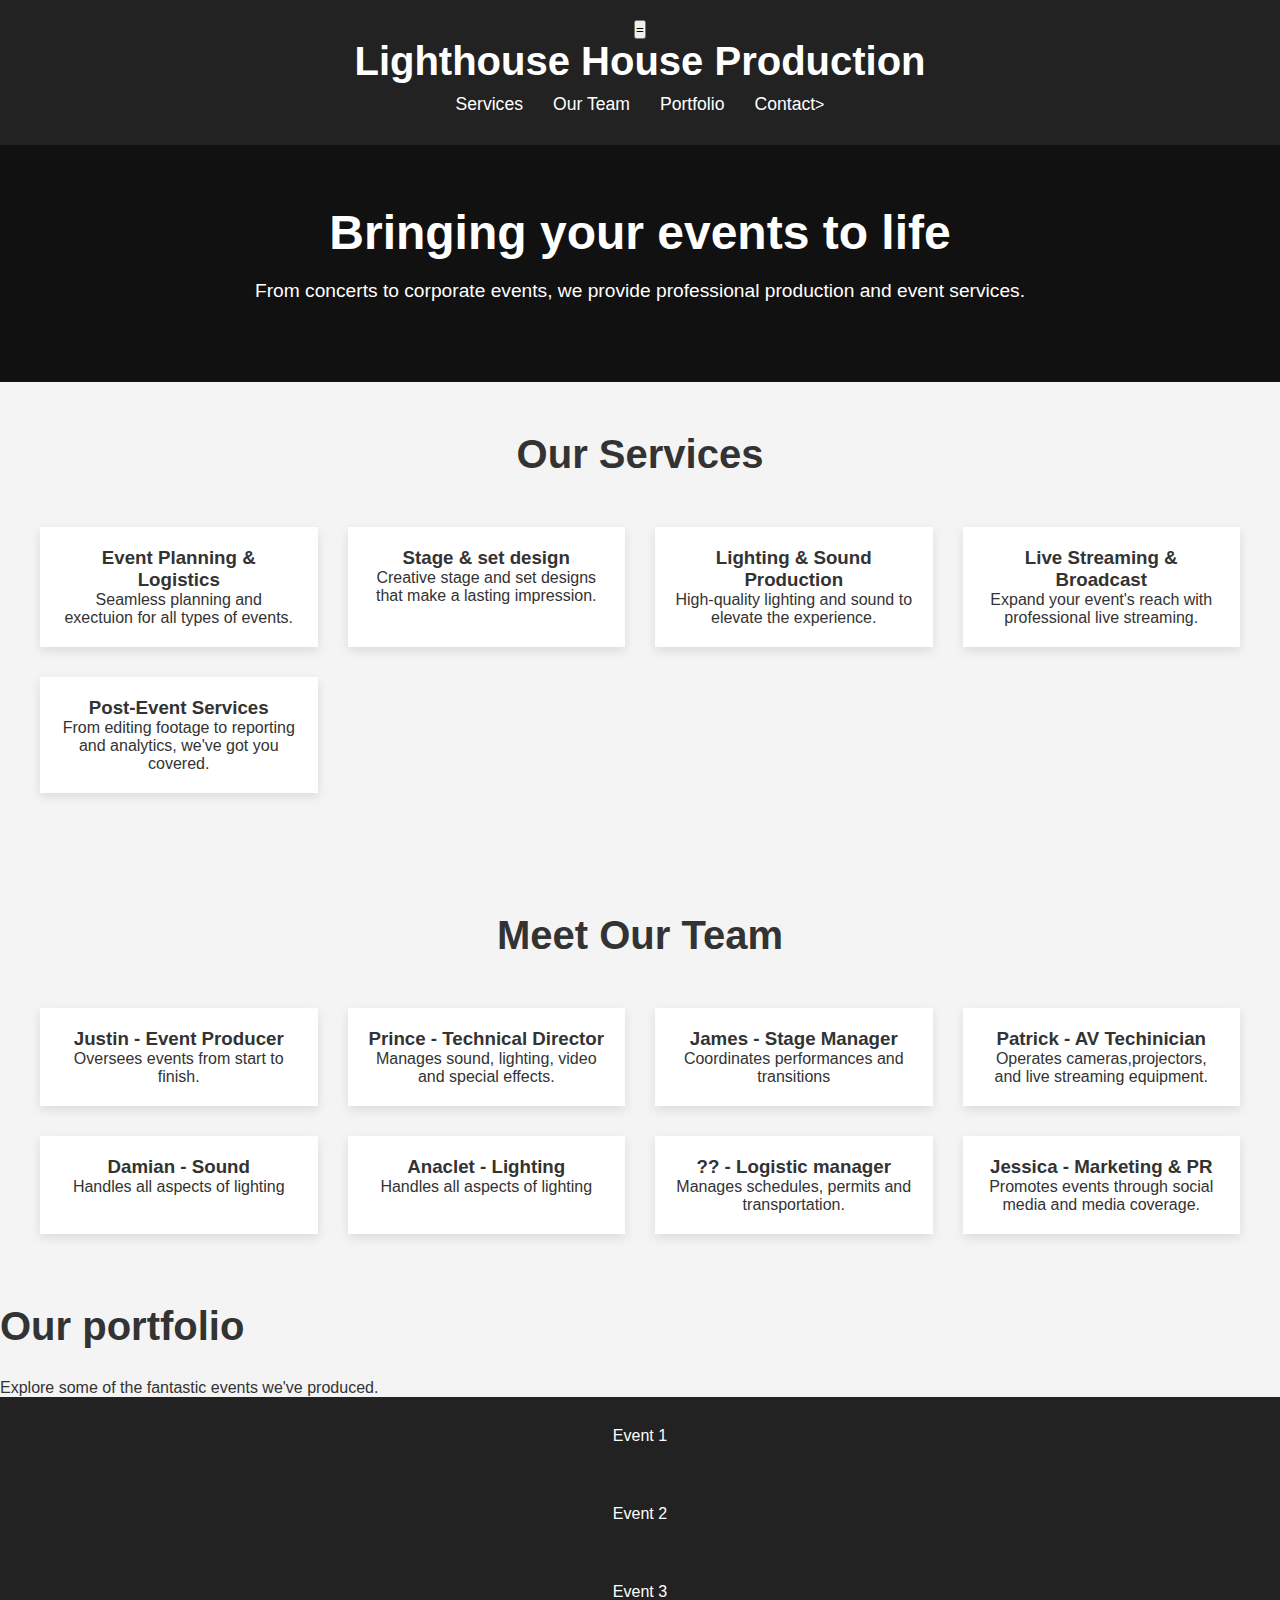
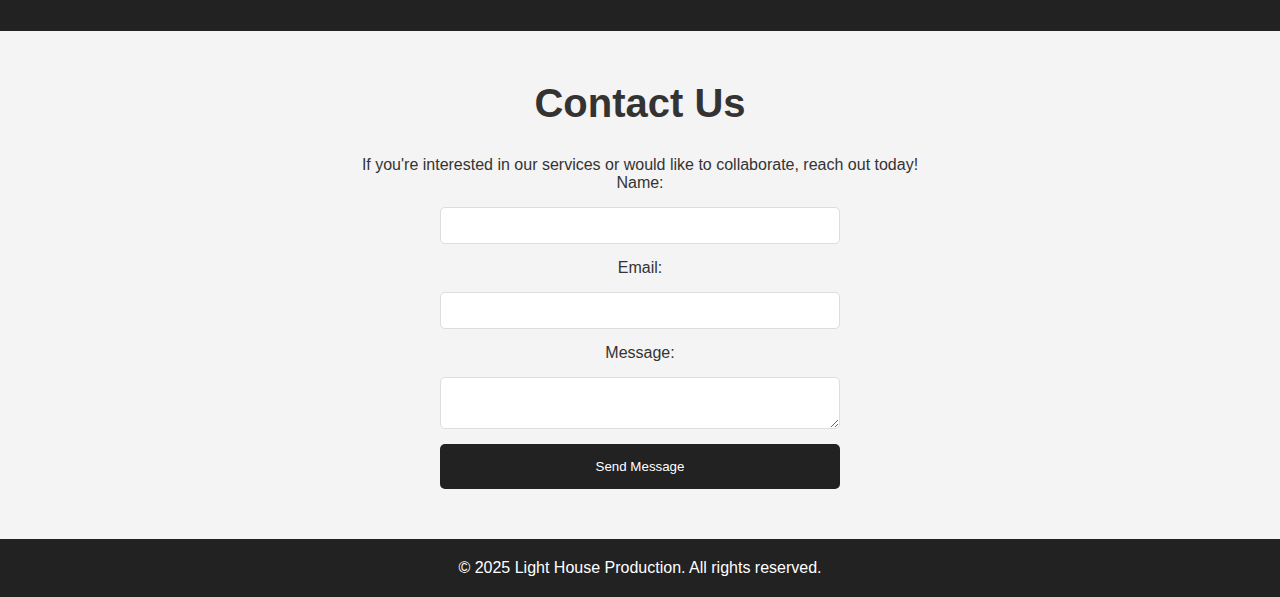
<file: Project/src/index.html>
<!DOCTYPE html>
<html lang="en" xmlns="http://www.w3.org/1999/html">
<head>
    <meta charset="UTF-8">
    <meta name="viewport" content="width=device-width, initial-scale=1.0">
    <title>Lighthouse Production</title>
    <link rel="stylesheet" href="styles.css">
    <script defer src="script.js"></script>
</head>
<body>
<header>
    <div class="logo">
    <h1>Lighthouse House Production</h1>
    </div>
    <nav>
        <ul>
            <li><a href="#services">Services</a></li>
            <li><a href="#team">Our Team</a></li>
            <li><a href="#portfolio">Portfolio</a></li>
            <li><a href="#contact">Contact</a>></li>
        </ul>
    </nav>
</header>

<section id="hero">
    <div class="hero-content">
        <h2>Bringing your events to life</h2>
        <p>From concerts to corporate events, we provide professional production and event services.</p>
    </div>
</section>

<section id="services">
    <h2>Our Services</h2>
    <div class="services-container">
        <div class="service">
            <h3>Event Planning & Logistics</h3>
            <p>Seamless planning and exectuion for all types of events.</p>
        </div>

        <div class="service">
            <h3>Stage & set design</h3>
            <p>Creative stage and set designs that make a lasting impression.</p>
        </div>

        <div class="service">
            <h3>Lighting & Sound Production</h3>
            <p>High-quality lighting and sound to elevate the experience.</p>
        </div>

        <div class="service">
            <h3>Live Streaming & Broadcast</h3>
            <p>Expand your event's reach with professional live streaming.</p>
        </div>

        <div class="service">
            <h3>Post-Event Services</h3>
            <p>From editing footage to reporting and analytics, we've got you covered.</p>
        </div>
    </div>
</section>

<section id="team">
    <h2>Meet Our Team</h2>
    <div class="team-container">
        <div class="team-member">
            <h3>Justin - Event Producer</h3>
            <p>Oversees events from start to finish.</p>
        </div>

        <div class="team-member">
            <h3>Prince - Technical Director</h3>
            <p>Manages sound, lighting, video and special effects.</p>
        </div>

        <div class="team-member">
            <h3>James - Stage Manager</h3>
            <p>Coordinates performances and transitions</p>
        </div>

        <div class="team-member">
            <h3>Patrick - AV Techinician</h3>
            <p>Operates cameras,projectors, and live streaming equipment.</p>
        </div>

        <div class="team-member">
            <h3>Damian - Sound</h3>
            <p> Handles all aspects of lighting</p>
        </div>

        <div class="team-member">
            <h3>Anaclet - Lighting</h3>
            <p>Handles all aspects of lighting</p>
        </div>

        <div class="team-member">
            <h3>?? - Logistic manager</h3>
            <p>Manages schedules, permits and transportation.</p>
        </div>

        <div class="team-member">
            <h3>Jessica - Marketing & PR</h3>
            <p>Promotes events through social media and media coverage.</p>
        </div>
    </div>
</section>

<section id="Portfolio">
    <h2>Our portfolio</h2>
    <p>Explore some of the fantastic events we've produced.</p>
    <div class="portfolio-gallery">
        <!-- Add image/video portfolio here -->
        <div class="portfolio-item"> Event 1</div>
        <div class="portfolio-item"> Event 2</div>
        <div class="portfolio-item"> Event 3</div>
    </div>
</section>

<section id="contact">
    <h2>Contact Us</h2>
    <p>If you're interested in our services or would like to collaborate, reach out today!</p>
    <form action="mailto: contact@lighthouseproduction.com" method="get">
        <label for="name">Name:</label>
        <input type="text" id="name" name="name" required>
        <label for="email">Email:</label>
        <input type="email" id="email" name="email" required>
        <label for="message">Message:</label>
        <textarea id="message" name="message" required></textarea>
        <button type="submit">Send Message</button>
    </form>
</section>

<footer>
    <p>&copy; 2025 Light House Production. All rights reserved.</p>
</footer>

</body>
</html>
</file>
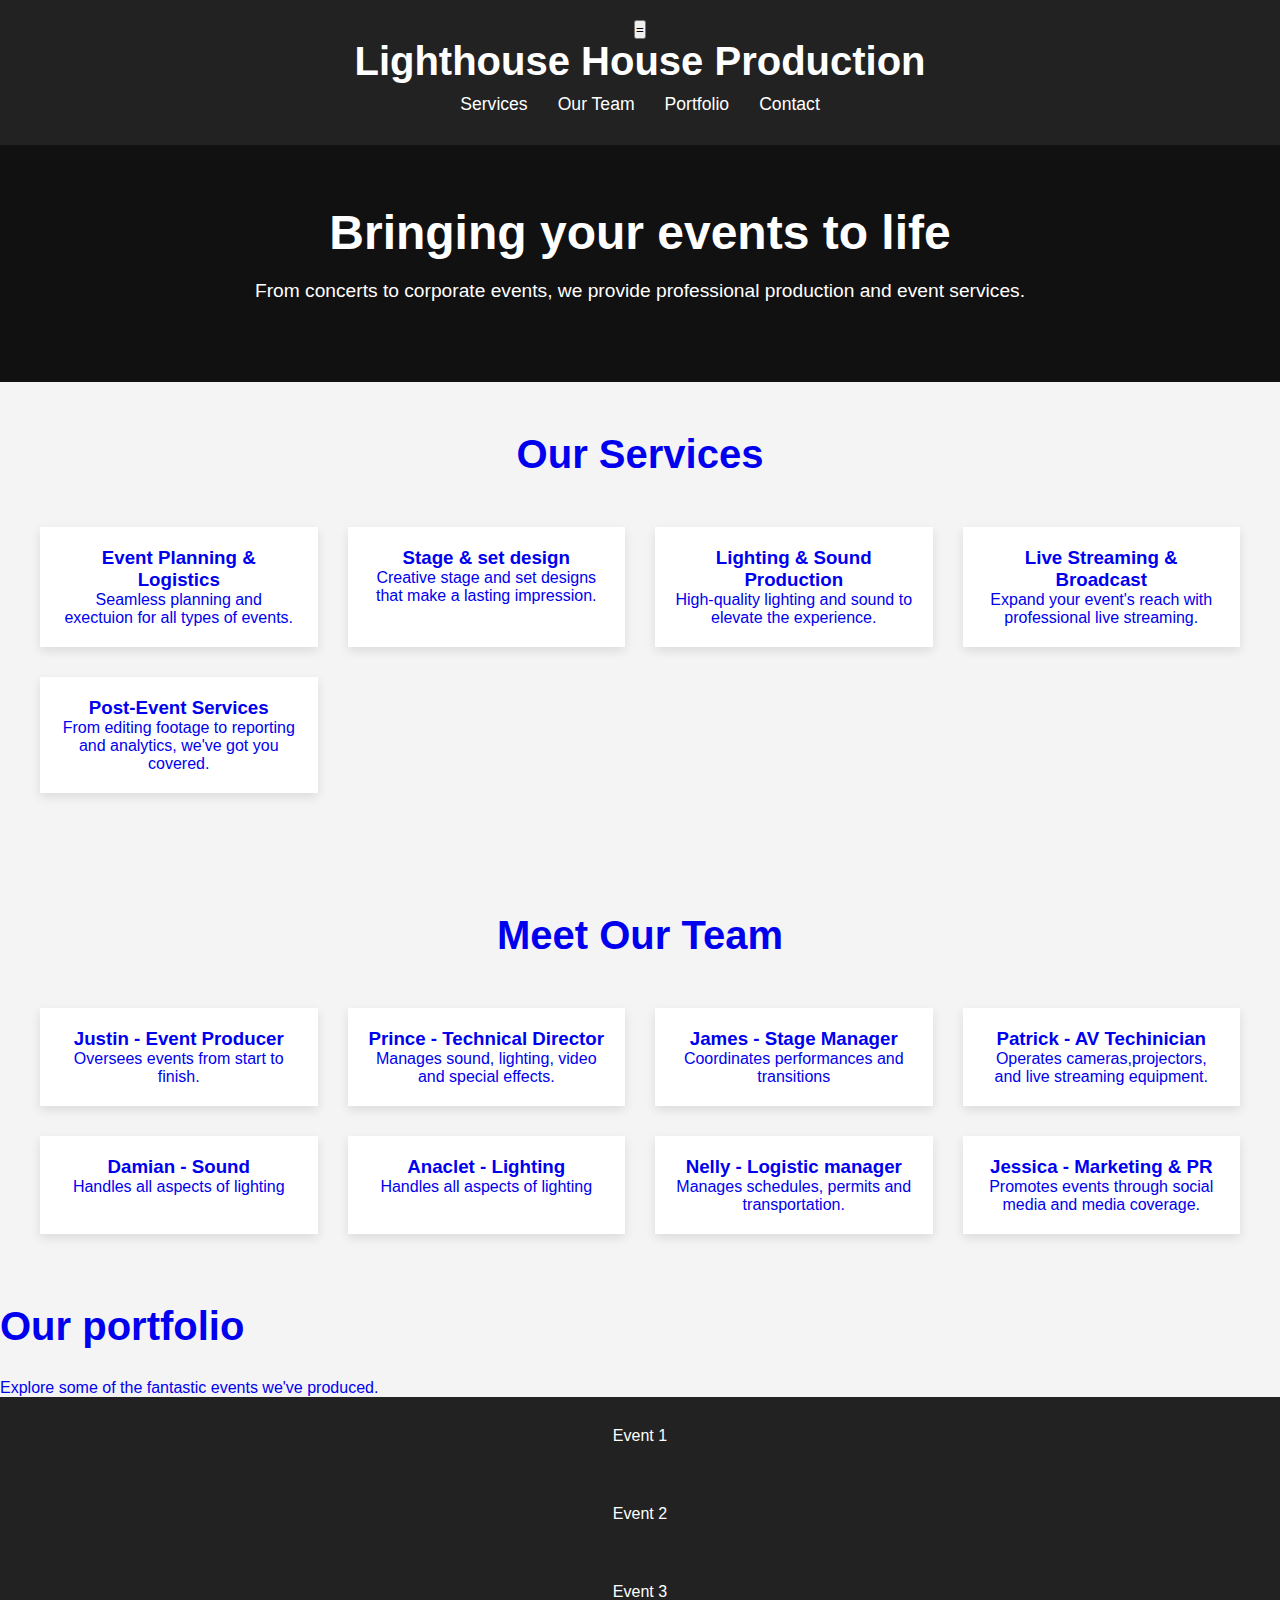
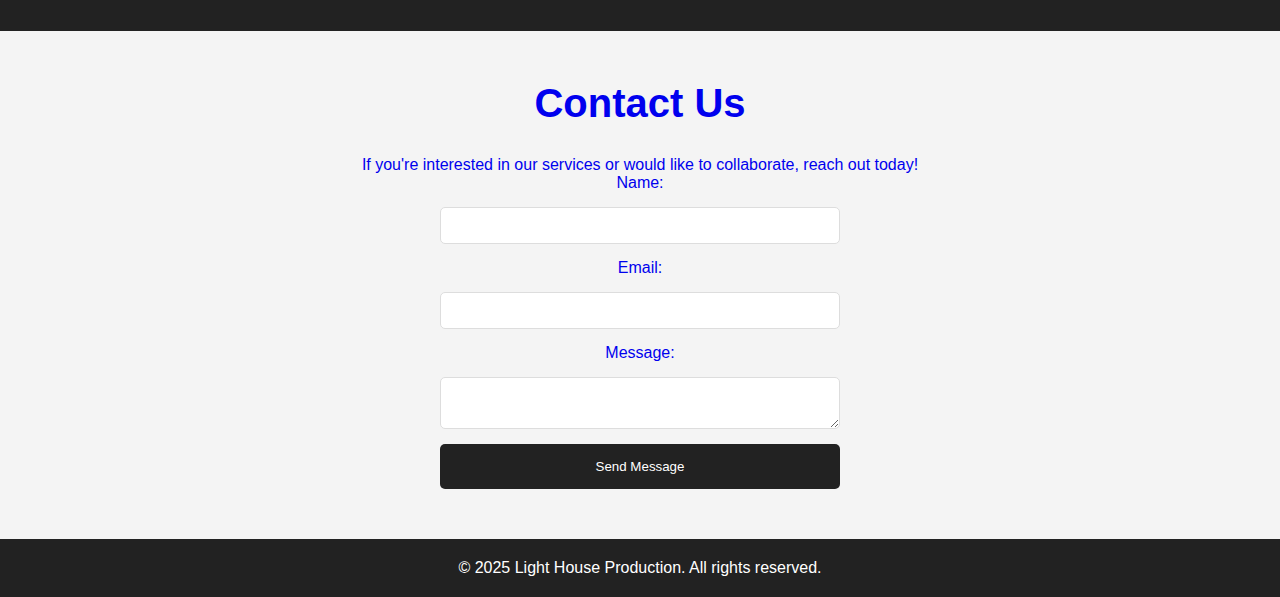
<file: Project/src/Lighthouse production.html>
<!DOCTYPE html>
<html lang="en" xmlns="http://www.w3.org/1999/html">
<head>
    <meta charset="UTF-8">
    <meta name="viewport" content="width=device-width, initial-scale=1.0">
    <title>Lighthouse Production</title>
    <link rel="stylesheet" href="styles.css">
    <script defer src="script.js"></script>
</head>
<body>
<header>
    <div class="logo">
    <h1>Lighthouse House Production</h1>
    </div>
    <nav>
        <ul>
            <li><a href="#services">Services</a></li>
            <li><a href="#team">Our Team</a></li>
            <li><a href="#portfolio">Portfolio</a></li>
            <li><a href="#contact">Contact</li>
        </ul>
    </nav>
</header>

<section id="hero">
    <div class="hero-content">
        <h2>Bringing your events to life</h2>
        <p>From concerts to corporate events, we provide professional production and event services.</p>
    </div>
</section>

<section id="services">
    <h2>Our Services</h2>
    <div class="services-container">
        <div class="service">
            <h3>Event Planning & Logistics</h3>
            <p>Seamless planning and exectuion for all types of events.</p>
        </div>

        <div class="service">
            <h3>Stage & set design</h3>
            <p>Creative stage and set designs that make a lasting impression.</p>
        </div>

        <div class="service">
            <h3>Lighting & Sound Production</h3>
            <p>High-quality lighting and sound to elevate the experience.</p>
        </div>

        <div class="service">
            <h3>Live Streaming & Broadcast</h3>
            <p>Expand your event's reach with professional live streaming.</p>
        </div>

        <div class="service">
            <h3>Post-Event Services</h3>
            <p>From editing footage to reporting and analytics, we've got you covered.</p>
        </div>
    </div>
</section>

<section id="team">
    <h2>Meet Our Team</h2>
    <div class="team-container">
        <div class="team-member">
            <h3>Justin - Event Producer</h3>
            <p>Oversees events from start to finish.</p>
        </div>

        <div class="team-member">
            <h3>Prince - Technical Director</h3>
            <p>Manages sound, lighting, video and special effects.</p>
        </div>

        <div class="team-member">
            <h3>James - Stage Manager</h3>
            <p>Coordinates performances and transitions</p>
        </div>

        <div class="team-member">
            <h3>Patrick - AV Techinician</h3>
            <p>Operates cameras,projectors, and live streaming equipment.</p>
        </div>

        <div class="team-member">
            <h3>Damian - Sound</h3>
            <p> Handles all aspects of lighting</p>
        </div>

        <div class="team-member">
            <h3>Anaclet - Lighting</h3>
            <p>Handles all aspects of lighting</p>
        </div>

        <div class="team-member">
            <h3>Nelly - Logistic manager</h3>
            <p>Manages schedules, permits and transportation.</p>
        </div>

        <div class="team-member">
            <h3>Jessica - Marketing & PR</h3>
            <p>Promotes events through social media and media coverage.</p>
        </div>
    </div>
</section>

<section id="Portfolio">
    <h2>Our portfolio</h2>
    <p>Explore some of the fantastic events we've produced.</p>
    <div class="portfolio-gallery">
        <!-- Add image/video portfolio here -->
        <div class="portfolio-item"> Event 1</div>
        <div class="portfolio-item"> Event 2</div>
        <div class="portfolio-item"> Event 3</div>
    </div>
</section>

<section id="contact">
    <h2>Contact Us</h2>
    <p>If you're interested in our services or would like to collaborate, reach out today!</p>
    <form action="mailto: contact@lighthouseproduction.com" method="get">
        <label for="name">Name:</label>
        <input type="text" id="name" name="name" required>
        <label for="email">Email:</label>
        <input type="email" id="email" name="email" required>
        <label for="message">Message:</label>
        <textarea id="message" name="message" required></textarea>
        <button type="submit">Send Message</button>
    </form>
</section>

<footer>
    <p>&copy; 2025 Light House Production. All rights reserved.</p>
</footer>

</body>
</html>
</file>
<file: Project/src/styles.css>
/* General reset and layout */
* {
    margin: 0;
    padding:0;
    box-sizing: border-box;
    font-family: Arial, sans-serif;
    text-decoration: none;
}

body {
    background-color: #f4f4f4;
    color: #333;
}

header {
    background-color: #222;
    color: white;
    padding: 20px;
    text-align: center;
}

header .logo h1 {
    font-size: 2.5rem;
}

nav ul {
    list-style: none;
    display: flex;
    justify-content: center;
    padding: 10px;
}

nav ul li {
    margin: 0 15px;
}

nav ul li a {
    color:white;
    text-decoration: none;
    font-size: 1.1rem;
}

#hero {
    background-color: #111;
    color: white;
    padding: 60px 0;
    text-align: center;
}

#hero h2 {
    font-size: 3rem;
    margin-bottom: 20px;
}

#hero p {
    font-size: 1.2rem;
    margin-bottom: 20px;
}

#services, #team, #portfolio, #contact {
    padding: 50px 20px;
    text-align: center;
}

h2 {
    font-size: 2.5rem;
    margin-bottom: 30px;
}

.services-container, .team-container {
    display: grid;
    grid-template-columns: repeat(auto-fill, minmax(250px, 1fr));
    gap: 30px;
    padding: 20px;
}

.service, .team-member {
    background-color: white;
    padding: 20px;
    box-shadow: 0 4px 10px rgba(0,0,0,0.1);
}

#portfolio-gallery {
    display: flex;
    gap:20px;
    justify-content: center;
    margin-top: 30px;
}

.portfolio-item {
    background-color: #222;
    color: white;
    padding: 30px;
    flex: 1;
    text-align: center;
}

footer {
    background-color: #222;
    color: white;
    padding: 20px;
    text-align: center;
}

form {
    display: flex;
    flex-direction: column;
    gap:15px;
    max-width: 400px;
    margin: 0 auto;
}

form input, form textarea {
    padding: 10px;
    border:1px solid #ddd;
    border-radius: 5px;
}

form button {
    background-color: #222;
    color: white;
    padding: 15px;
    border:none;
    border-radius: 5px;
    cursor: pointer;
}

form button:hover {
    background-color: #444;
}
</file>
